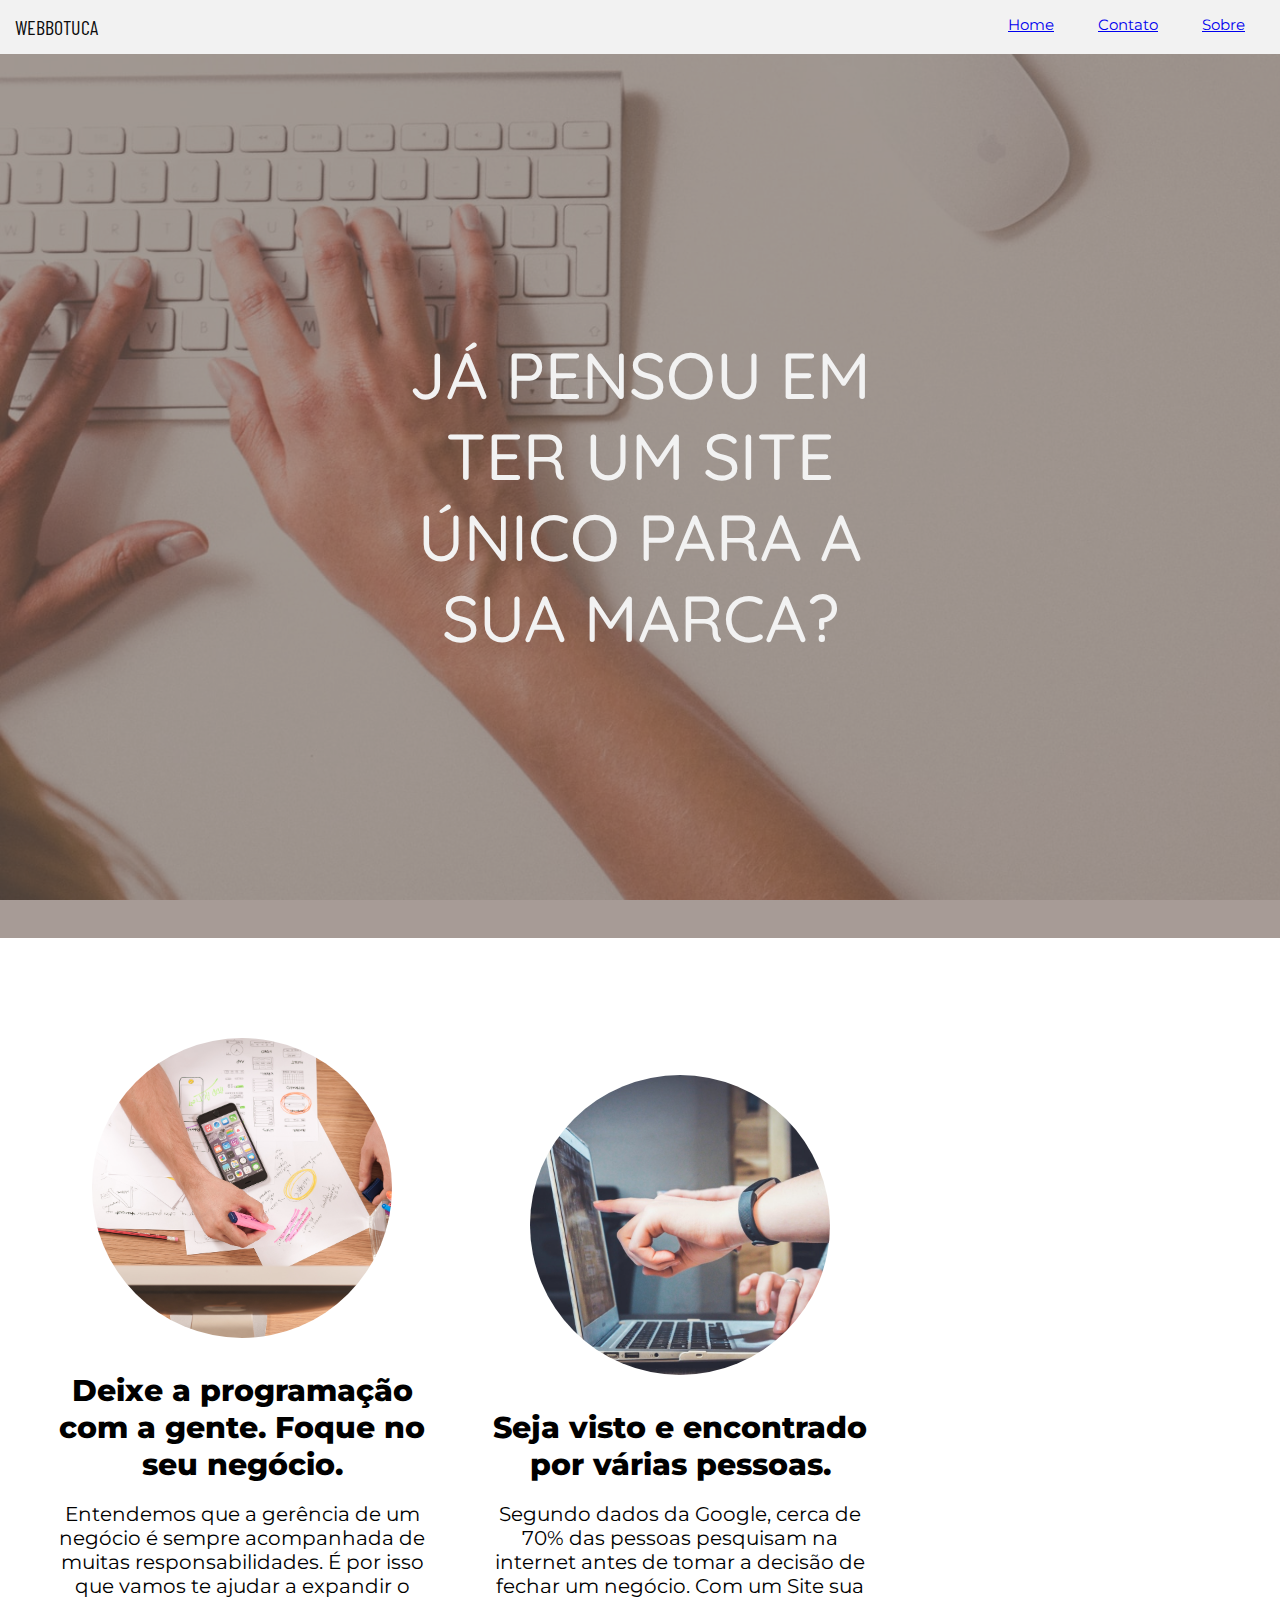
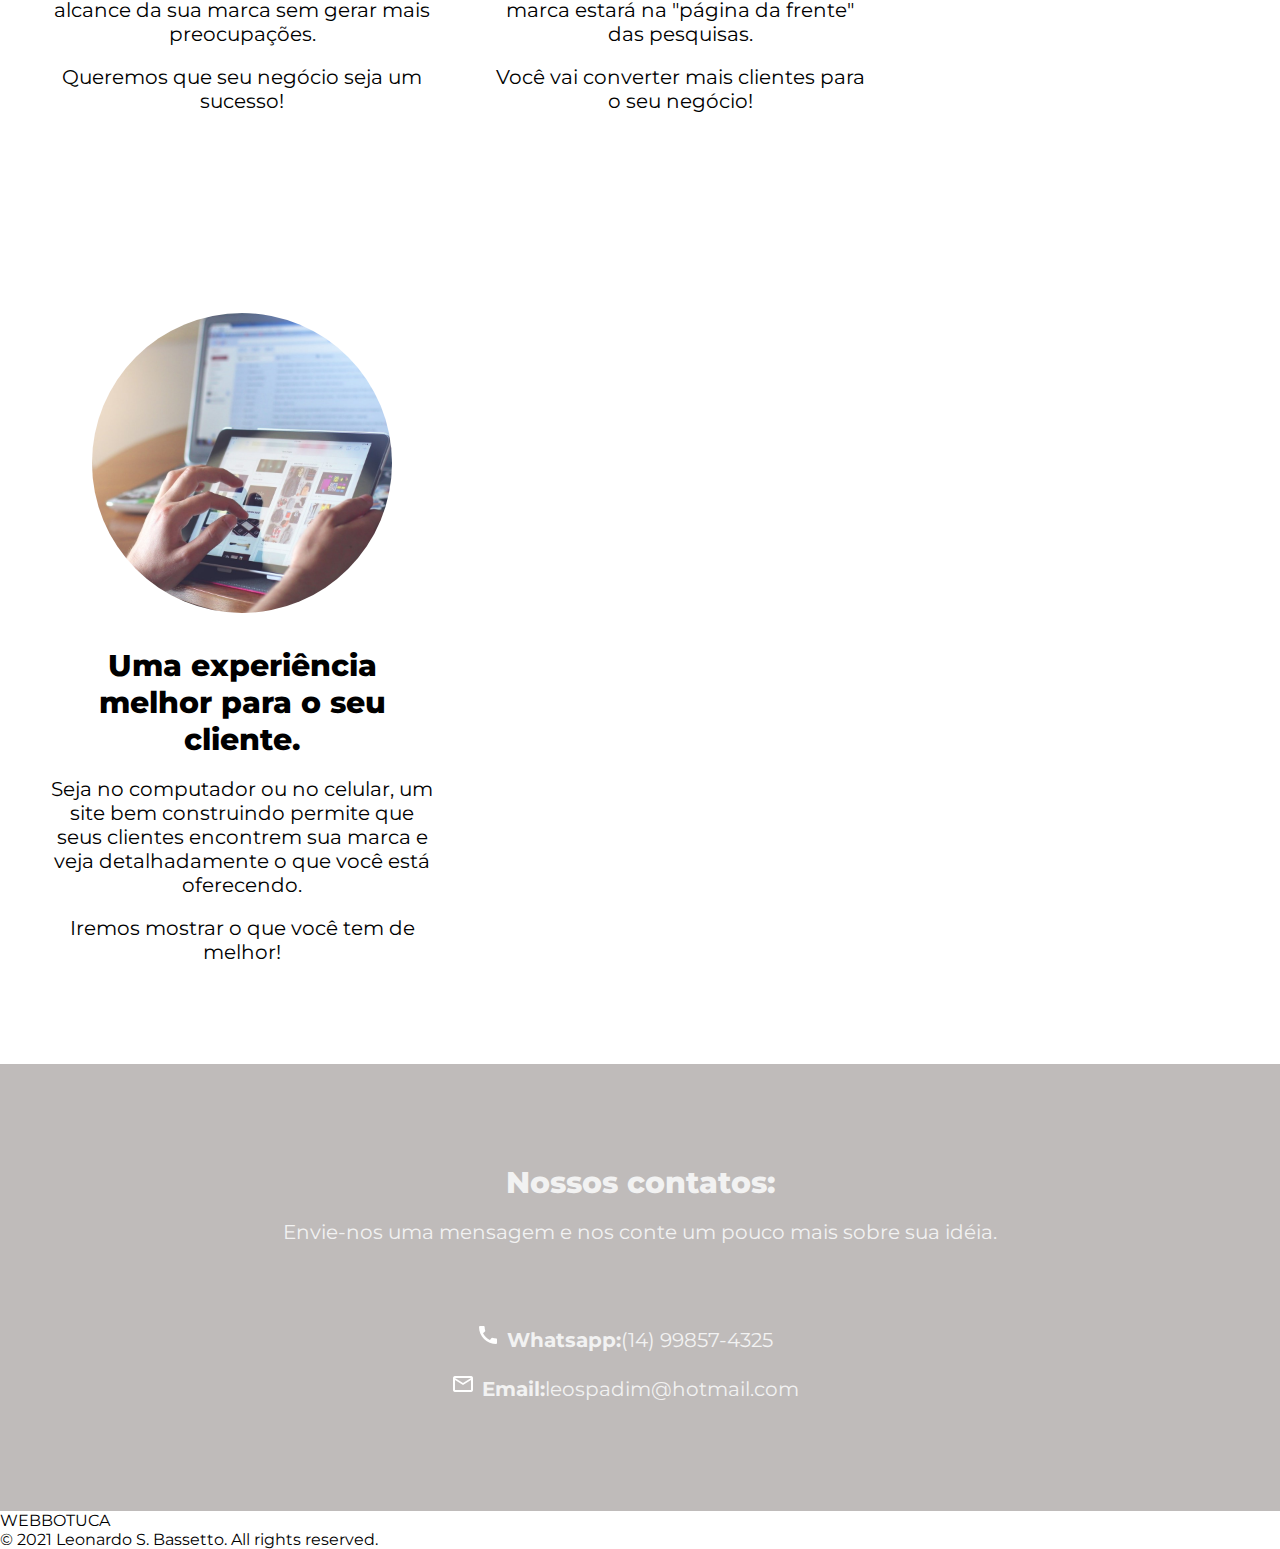
<file: index.html>
<!DOCTYPE html>
<html lang="pt">

<head>

    <meta charset="UTF-8">
    <meta http-equiv="X-UA-Compatible" content="IE=edge">
    <meta name="viewport" content="width=device-width, initial-scale=1.0">

    <link rel="stylesheet" type="text/css" href="./css/style.css">
    <link rel="preconnect" href="https://fonts.gstatic.com">
    <link rel="icon" type="image/png" href="./img/wb-ico.png">

    <link href="https://fonts.googleapis.com/css2?family=Montserrat&display=swap" rel="stylesheet">
    <link href="https://fonts.googleapis.com/css2?family=Barlow+Condensed:wght@800&display=swap" rel="stylesheet">
    <link href="https://fonts.googleapis.com/css2?family=Quicksand:wght@300&display=swap" rel="stylesheet">

    <title>WEBBOTUCA</title>

</head>

<body>

    <header id="header">

        <div id="logo">
            WEBBOTUCA
        </div>
        <ul id="menu">
            <a class="m" href="index.html">
                <li>Home</li>
            </a>
            <a class="m" href="#contact">
                <li>Contato</li>
            </a>
            <a class="m" href="about.html">
                <li>Sobre</li>
            </a>
        </ul>
        
    </header>

    <section id="top-img">

        <div id="top-text">
            JÁ PENSOU EM TER UM SITE ÚNICO PARA A SUA MARCA?
        </div>

    </section>

    <section id="mid">

        <div id="mid-text">
            <img id="mid-img" src="./img/why-img.png" alt="busy-img.png">
            <p id="mid-title">
                Deixe a programação com a gente. Foque no seu negócio.
            </p>
            <br>
            <p class="mid-body">
                Entendemos que a gerência de um negócio é sempre acompanhada de muitas responsabilidades. É por isso que vamos te ajudar a expandir o alcance da sua marca sem gerar mais preocupações.
            </p>
            <br>
            <p class="mid-body">
                Queremos que seu negócio seja um sucesso!
            </p>
        </div>

        <div id="mid-text">
            <img id="mid-img" src="./img/why-img3.png" alt="busy-img.png">
            <p id="mid-title">
                Seja visto e encontrado por várias pessoas.
            </p>
            <br>
            <p class="mid-body">
                Segundo dados da Google, cerca de 70% das pessoas pesquisam na internet antes de tomar a decisão de fechar um negócio. Com um Site sua marca estará na "página da frente" das pesquisas.
            </p>
            <br>
            <p class="mid-body">
                Você vai converter mais clientes para o seu negócio!
            </p>
        </div>

        <div id="mid-text">
            <img id="mid-img" src="./img/why-img2.png" alt="busy-img.png">
            <p id="mid-title">
                Uma experiência melhor para o seu cliente.
            </p>
            <br>
            <p class="mid-body">
                Seja no computador ou no celular, um site bem construindo permite que seus clientes encontrem sua marca e veja detalhadamente o que você está oferecendo.
            </p>
            <br>
            <p class="mid-body">
                Iremos mostrar o que você tem de melhor!
            </p>
        </div>

    </section>

    <section id="contact">
        <p id="contact-title">
            Nossos contatos:
        </p>
        <br>
        <p id="contact-text">
            Envie-nos uma mensagem e nos conte um pouco mais sobre sua idéia.
        </p>
        <br>
        <ul id="contact-menu">
            <a id="zap" href="https://wa.me/5514998574325">
                <li><strong>Whatsapp:</strong>(14) 99857-4325</li>
            </a>
            <br>
            <a id="email" href="mailto:leospadim@hotmail.com">
                <li><strong>Email:</strong>leospadim@hotmail.com</li>
            </a>
        </ul>
    </section>

    <footer id="footer">

        <div id="logo-footer">
            WEBBOTUCA
        </div>
        <p id="copyright">© 2021 Leonardo S. Bassetto. All rights reserved.</p>

    </footer>

</body>

</html>
</file>
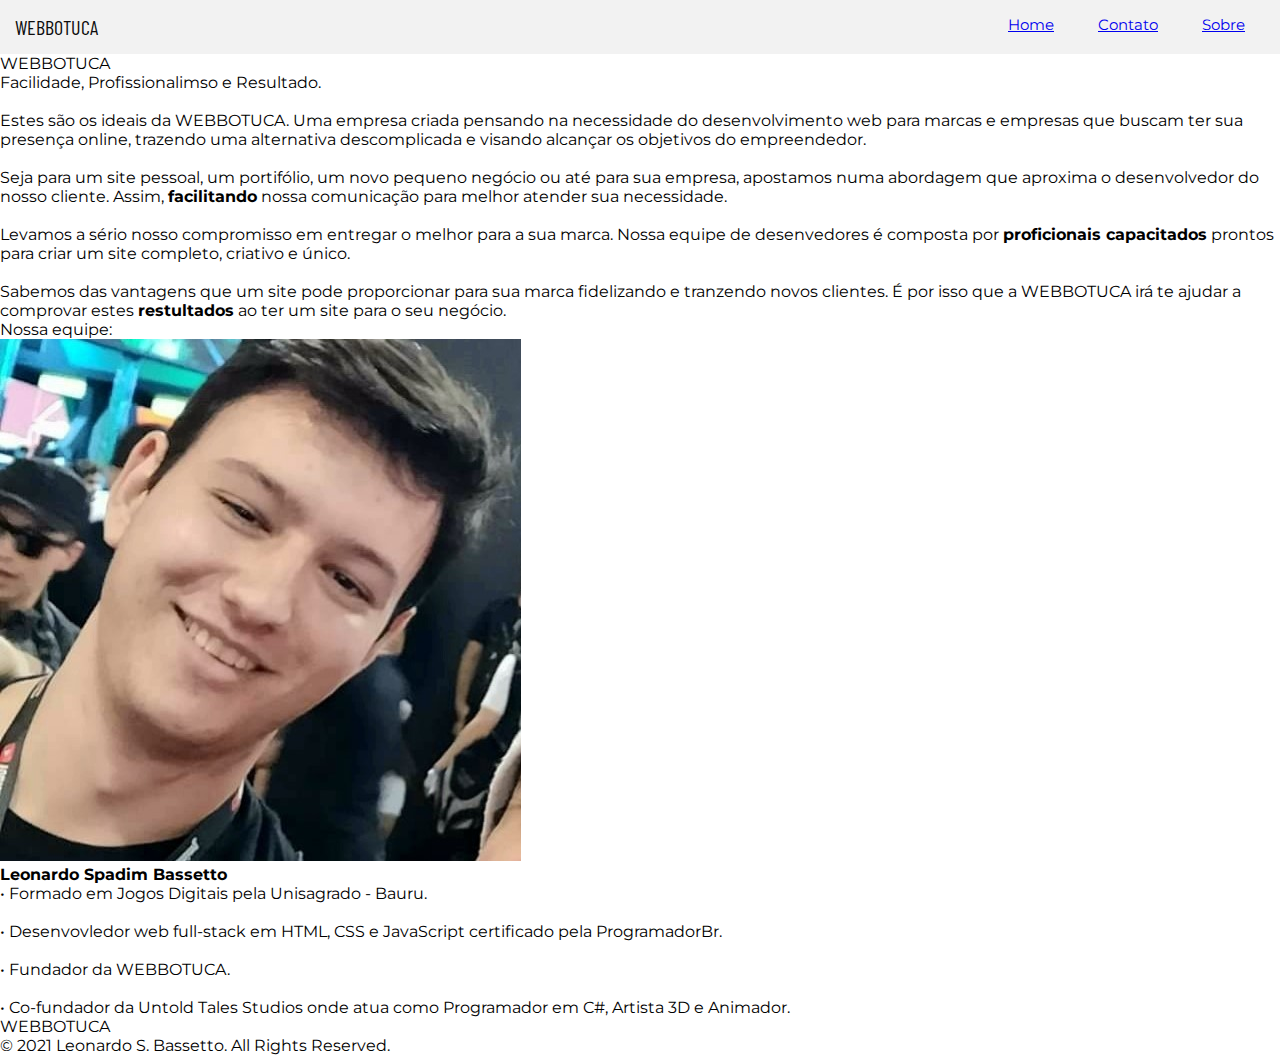
<file: about.html>
<!DOCTYPE html>
<html lang="pt">

<head>

    <meta charset="UTF-8">
    <meta http-equiv="X-UA-Compatible" content="IE=edge">
    <meta name="viewport" content="width=device-width, initial-scale=1.0">

    <link rel="stylesheet" type="text/css" href="./css/style.css">
    <link rel="preconnect" href="https://fonts.gstatic.com">

    <link href="https://fonts.googleapis.com/css2?family=Montserrat&display=swap" rel="stylesheet">
    <link href="https://fonts.googleapis.com/css2?family=Barlow+Condensed:wght@800&display=swap" rel="stylesheet">
    <link href="https://fonts.googleapis.com/css2?family=Quicksand:wght@300&display=swap" rel="stylesheet">

    <title>WEBBOTUCA</title>
    
    <!-- Facebook Pixel Code -->
    <script>
    !function(f,b,e,v,n,t,s)
    {if(f.fbq)return;n=f.fbq=function(){n.callMethod?
    n.callMethod.apply(n,arguments):n.queue.push(arguments)};
    if(!f._fbq)f._fbq=n;n.push=n;n.loaded=!0;n.version='2.0';
    n.queue=[];t=b.createElement(e);t.async=!0;
    t.src=v;s=b.getElementsByTagName(e)[0];
    s.parentNode.insertBefore(t,s)}(window, document,'script',
    'https://connect.facebook.net/en_US/fbevents.js');
    fbq('init', '200011665436390');
    fbq('track', 'PageView');
    </script>
    <noscript><img height="1" width="1" style="display:none"
    src="https://www.facebook.com/tr?id=200011665436390&ev=PageView&noscript=1"
    /></noscript>
    <!-- End Facebook Pixel Code -->
</head>

<body>

    <header id="header">

        <div id="logo">
            WEBBOTUCA
        </div>
        <ul id="menu">
            <a class="m" href="index.html">
                <li>Home</li>
            </a>
            <a class="m" href="index.html#contact">
                <li>Contato</li>
            </a>
            <a class="m" href="about.html">
                <li>Sobre</li>
            </a>
        </ul>
        
    </header>

    <section id="about">

        <p id="about-logo">
            WEBBOTUCA
        </p>
        <p class="about-title">
            Facilidade, Profissionalimso e Resultado.
        </p>
        <br>
        <p class="about-text">
            Estes são os ideais da WEBBOTUCA. Uma empresa criada pensando na necessidade do desenvolvimento web para marcas e empresas que buscam ter sua presença online, trazendo uma alternativa descomplicada e visando alcançar os objetivos do empreendedor.
            <br><br>
            Seja para um site pessoal, um portifólio, um novo pequeno negócio ou até para sua empresa, apostamos numa abordagem que aproxima o desenvolvedor do nosso cliente. Assim, <strong>facilitando</strong> nossa comunicação para melhor atender sua necessidade.
            <br><br>
            Levamos a sério nosso compromisso em entregar o melhor para a sua marca. Nossa equipe de desenvedores é composta por <strong>proficionais capacitados</strong> prontos para criar um site completo, criativo e único.
            <br><br>
            Sabemos das vantagens que um site pode proporcionar para sua marca fidelizando e tranzendo novos clientes. É por isso que a WEBBOTUCA irá te ajudar a comprovar estes <strong>restultados</strong> ao ter um site para o seu negócio.
        </p>

        <section>

            <p class="about-title">
                Nossa equipe:
            </p>
            <div>
                <img id="about-img" src="./img/leo-img.jpg" alt="Leonaro S. Bassetto.png">
            </div>
            <div>
                <p id="me-title">
                    <strong>Leonardo Spadim Bassetto</strong>
                </p>
            </div>
            <p id="me-text">
                • Formado em Jogos Digitais pela Unisagrado - Bauru.
                <br><br>
                • Desenvovledor web full-stack em HTML, CSS e JavaScript certificado pela ProgramadorBr.
                <br><br>
                • Fundador da WEBBOTUCA.
                <br><br>
                • Co-fundador da Untold Tales Studios onde atua como Programador em C#, Artista 3D e Animador.
            </p>

        </section>

    </section>

    <footer id="footer">

        <div id="logo-footer">
            WEBBOTUCA
        </div>
        <p id="copyright">© 2021 Leonardo S. Bassetto. All Rights Reserved.</p>

    </footer>

</body>

</html>
</file>
<file: css/style.css>
*{
    margin: 0;
    padding: 0;
    font-family: 'Montserrat', sans-serif;
}

#header{
    color: #0D0D0D;
    background-color: #F2F2F2;
    position: sticky; top: 0;
    overflow: hidden;
    margin: auto;
    padding: 15px;
}
#logo{
    font-family: 'Barlow Condensed', sans-serif;
    float: left;
    font-size: 20px;
}
#menu{
    float: right;
    list-style: none;
    margin: 0;
    padding: 0;
    font-size: 15px;
}
.m{
    display: inline-block;
    margin-left: 20px;
    margin-right: 20px;
}

#top-img{
    background-image: url(../img/bg-img.png);
    background-attachment: fixed;
    background-size: cover;
    overflow: hidden;
    background-repeat: no-repeat;
}
#top-text{
    font-family: 'Quicksand', sans-serif;
    font-weight: 500;
    background-color: #735f58a0;
    padding-top: 280px;
    padding-bottom: 280px;
    padding-left: 350px;
    padding-right: 350px;
    color: #F2F2F2;
    margin: auto;
    text-align: center;
    font-size: 65px;
}

#mid-text{
    display: inline-block;
    margin-top: 100px;
    margin-bottom: 100px;
    margin-left: 50px;
    max-width: 30%;
    text-align: center;
}
#mid-img{
    border-radius: 100%;
    width: 300px;
    height: 300px;
    margin-bottom: 30px;
}
#mid-title{
    font-size: 30px;
    font-weight: 800;
}
.mid-body{
    font-size: 20px;
}

#contact{
    background-color: #BFBBBA;
    color: #F2F2F2;
    padding: 100px;
}
#contact-title{
    text-align: center;
    font-size: 30px;
    font-weight: 800;
}
#contact-text{
    text-align: center;
    font-size: 20px;
    margin-bottom: 50px;
}

#contact-menu{
    text-align: center;
}
#email{
    list-style-image: url(../img/email-ico.png);
    list-style-type: none;
    text-decoration: none;
    color: #F2F2F2;
    font-size: 20px;
    display: inline-block;
    text-align: center;
    padding: 10px;
}
#zap{
    list-style-image: url(../img/zap-ico.png);
    list-style-type: none;
    text-decoration: none;
    color: #F2F2F2;
    font-size: 20px;
    display: inline-block;
    text-align: center;
    padding: 10px;
}
</file>
